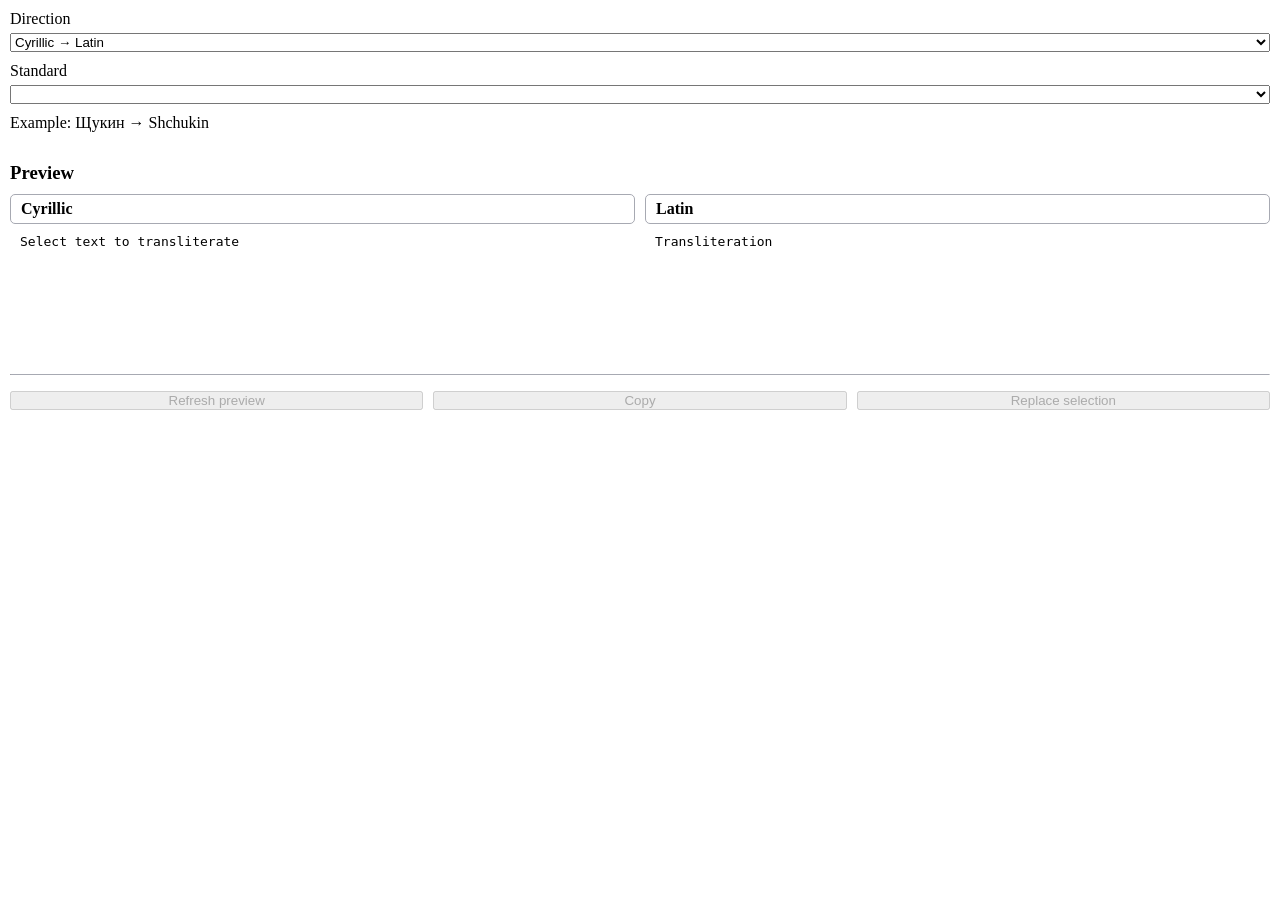
<file: sdkjs-plugins/content/transliterator/index.html>
<!--
 (c) Copyright Ascensio System SIA 2020

 Licensed under the Apache License, Version 2.0 (the "License");
 you may not use this file except in compliance with the License.
 You may obtain a copy of the License at

     http://www.apache.org/licenses/LICENSE-2.0

 Unless required by applicable law or agreed to in writing, software
 distributed under the License is distributed on an "AS IS" BASIS,
 WITHOUT WARRANTIES OR CONDITIONS OF ANY KIND, either express or implied.
 See the License for the specific language governing permissions and
 limitations under the License.
 -->

<!doctype html>
<html>
    <head>
        <meta charset="UTF-8" />
        <title class="i18n">Transliterator</title>
        <script
            type="text/javascript"
            src="https://onlyoffice.github.io/sdkjs-plugins/v1/plugins.js"
        ></script>
        <script
            type="text/javascript"
            src="https://onlyoffice.github.io/sdkjs-plugins/v1/plugins-ui.js"
        ></script>
        <link
            rel="stylesheet"
            href="https://onlyoffice.github.io/sdkjs-plugins/v1/plugins.css"
        />
        <link rel="stylesheet" href="resources/css/plugin_style.css" />
        <script type="text/javascript" src="scripts/translit.js"></script>
        <script type="text/javascript" src="scripts/plugin.js"></script>
    </head>
    <body>
        <div class="select-container">
            <label for="direction" class="i18n">
                Direction
            </label>
            <select id="direction">
                <option
                    value="cyrillic-to-latin"
                    class="i18n"
                >
                    Cyrillic → Latin
                </option>
                <option
                    value="latin-to-cyrillic"
                    class="i18n"
                >
                    Latin → Cyrillic
                </option>
                <option
                    value="greek-to-latin"
                    class="i18n"
                >
                    Greek → Latin
                </option>
            </select>
        </div>

        <div class="select-container">
            <label for="standard" class="i18n">
                Standard
            </label>
            <select id="standard"></select>
        </div>

        <p id="example">Example: Щукин → Shchukin</p>

        <div class="preview-container">
            <h3 class="i18n">Preview</h3>
            <div class="preview-wrapper">
                <div>
                    <h4 id="selected-label">Cyrillic</h4>
                    <pre id="selected-preview">Select text to transliterate</pre>
                </div>
                <div>
                    <h4 id="transliterated-label">Latin</h4>
                    <pre id="transliterated-preview">Transliteration</pre>
                </div>
            </div>
            <hr />
        </div>

        <div class="btn-container">
            <button
                class="btn-text-default btn-addition"
                id="refresh-button"
                type="button"
                disabled
            >
                <span class="i18n">
                    Refresh preview
                </span>
            </button>

            <button
                class="btn-text-default btn-addition"
                id="copy-button"
                type="button"
                disabled
            >
                <span class="i18n">Copy</span>
            </button>

            <button
                class="btn-text-default btn-addition"
                id="replace-button"
                type="button"
                disabled
            >
                <span class="i18n">
                    Replace selection
                </span>
            </button>
        </div>
        <p id="replace-status"></p>
    </body>
</html>
</file>
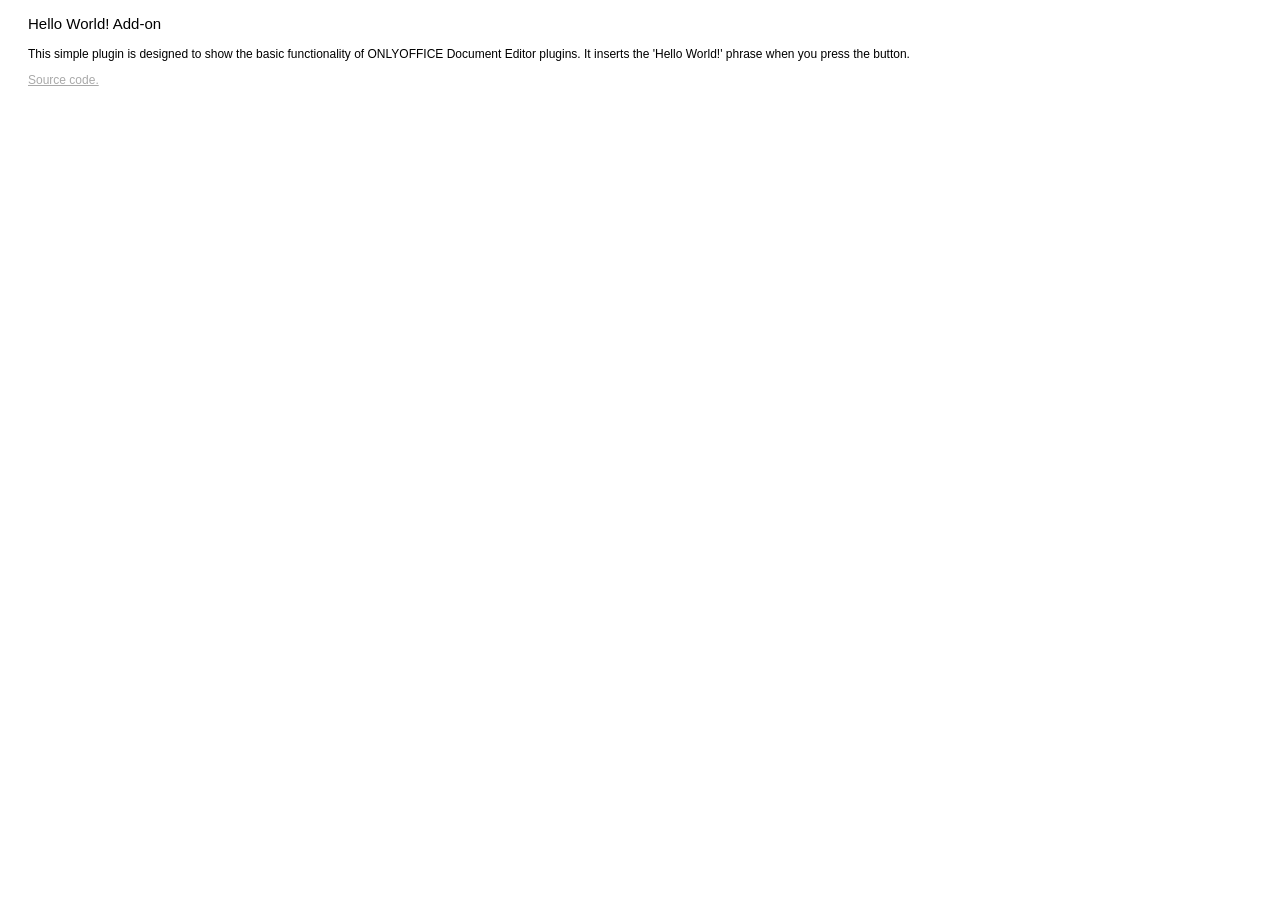
<file: sdkjs-plugins/content/transliterator/index_about.html>
<!--
 (c) Copyright Ascensio System SIA 2020

 Licensed under the Apache License, Version 2.0 (the "License");
 you may not use this file except in compliance with the License.
 You may obtain a copy of the License at

     http://www.apache.org/licenses/LICENSE-2.0

 Unless required by applicable law or agreed to in writing, software
 distributed under the License is distributed on an "AS IS" BASIS,
 WITHOUT WARRANTIES OR CONDITIONS OF ANY KIND, either express or implied.
 See the License for the specific language governing permissions and
 limitations under the License.
 -->
<!DOCTYPE html>
<html lang="en">
<head>
    <meta charset="UTF-8">
    <title>About</title>
    <style>
        p, a{
            font-size: 12px;
            font-family: "Helvetica Neue", Helvetica, Arial, sans-serif;
        }


        a:link {
            color: darkgrey;
        }

        /* visited link */
        a:visited {
            color: darkgrey;
        }

        /* mouse over link */
        a:hover {
            color: #8d8d8d;
        }

        /* selected link */
        a:active {
            color: darkgrey;
        }
    </style>
        <script type="text/javascript" src="https://onlyoffice.github.io/sdkjs-plugins/v1/plugins.js"></script>
        <script type="text/javascript" src="https://onlyoffice.github.io/sdkjs-plugins/v1/plugins-ui.js"></script>
        <link rel="stylesheet" href="https://onlyoffice.github.io/sdkjs-plugins/v1/plugins.css">
    <script type="text/javascript">
        window.Asc.plugin.init = function()
        {
            this.resizeWindow(392, 147, 392, 147, 392, 147);
            // none
        };

        window.Asc.plugin.button = function(id)
        {
            this.executeCommand("close", "");
        };

    </script>
</head>
<body style="padding-left: 20px; padding-right: 20px">
<p style="font-size: 15px">Hello World! Add-on</p>
<p style="font-size: 12px">This simple plugin is designed to show the basic functionality of ONLYOFFICE Document Editor plugins. It inserts the 'Hello World!' phrase when you press the button.</p>
<p style="font-size: 12px"><a href="https://github.com/ONLYOFFICE/sdkjs-plugins/tree/master/helloworld" target="_blank">Source code.</a></p>
</body>
</html>
</file>
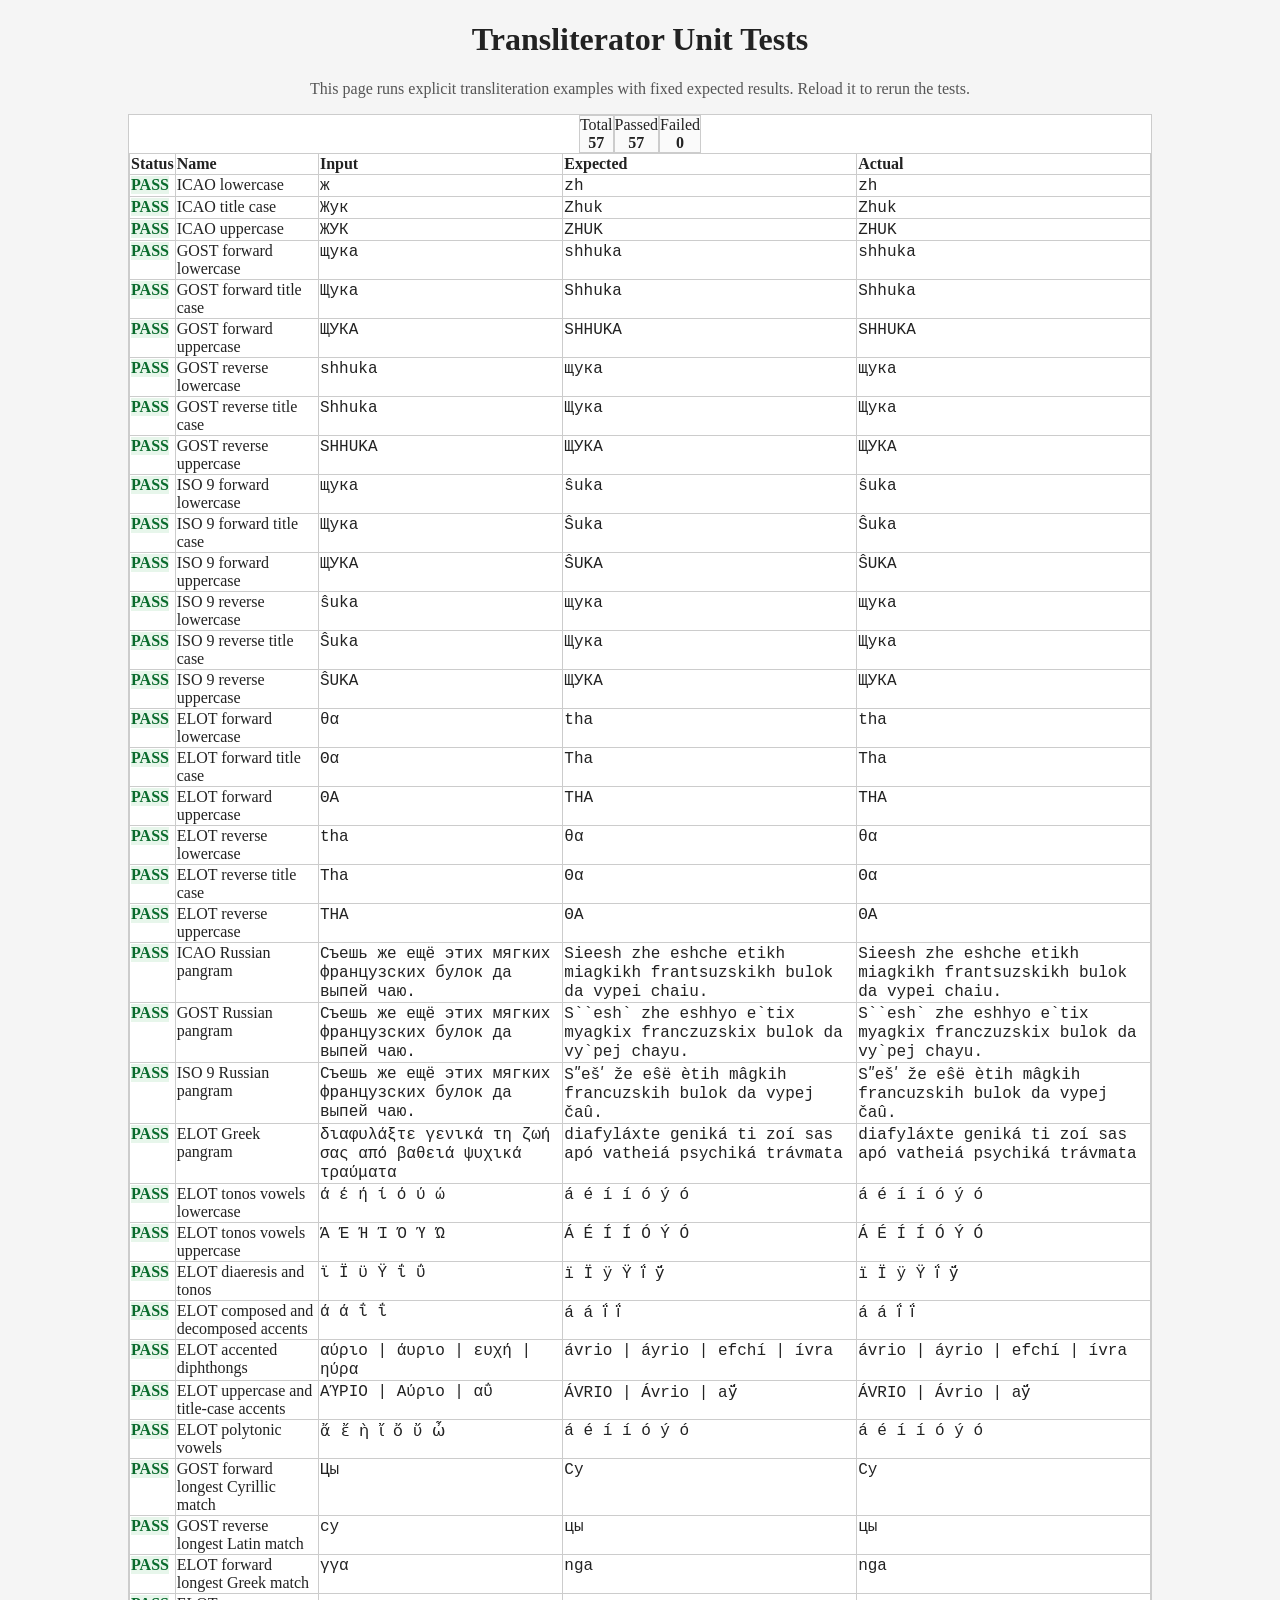
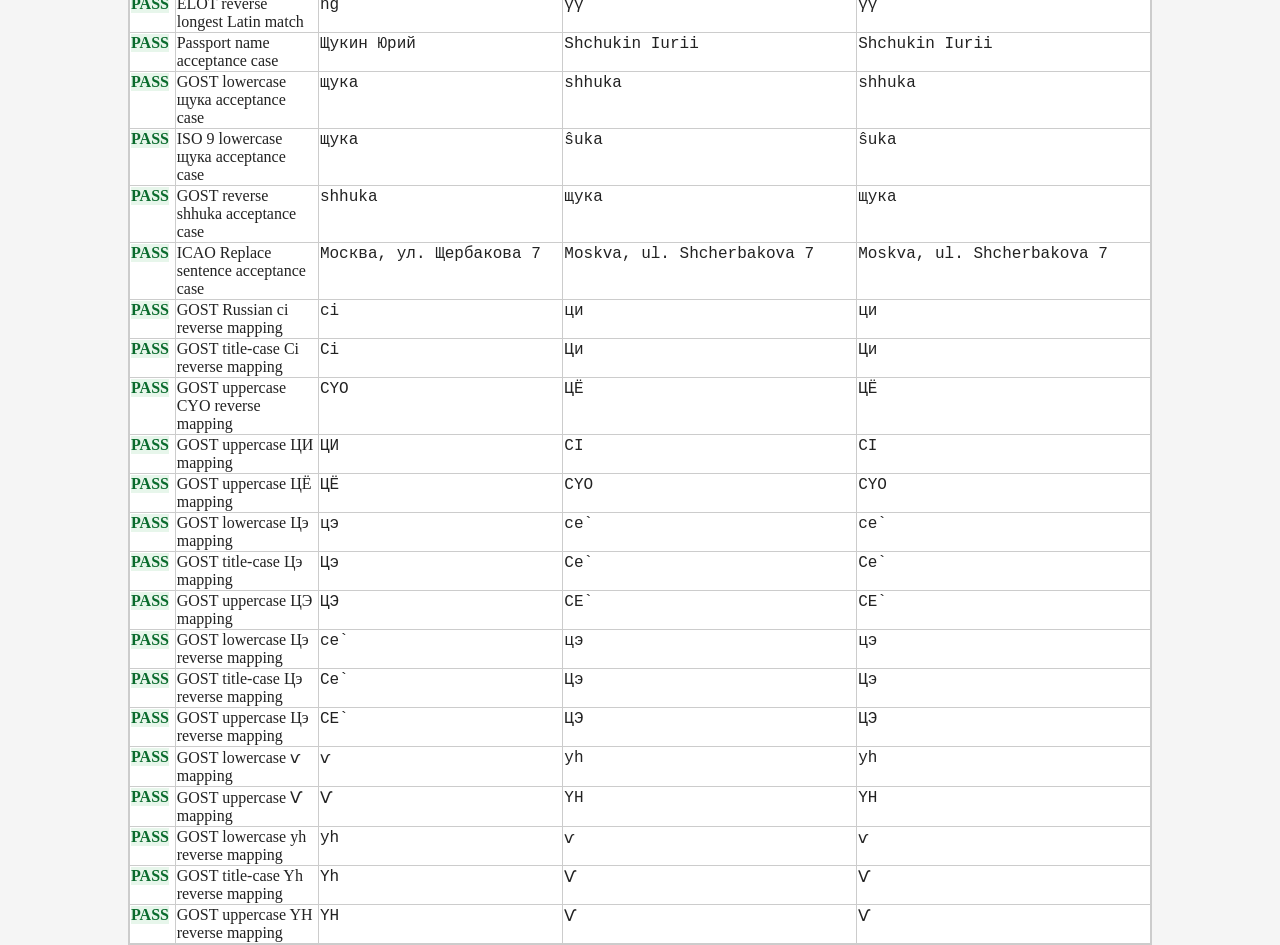
<file: sdkjs-plugins/content/transliterator/tests.html>
<!DOCTYPE html>
<html lang="en">
<head>
    <meta charset="UTF-8">
    <title>Transliterator Tests</title>
    <script type="text/javascript" src="scripts/translit.js"></script>
    <style>
        body {
            margin: 0;
            background: #f5f5f5;
            color: #222;
            font: Arial, sans-serif;
        }

        main {
            width: 80%;
            margin: auto;
        }

        h1 {
            text-align: center;
        }

        p {
            color: #555;
            text-align: center;
        }

        .panel {
            background: #fff;
            border: 1px solid #ccc;
        }

        .summary {
            display: flex;
            justify-content: center;
            flex-wrap: wrap;
        }

        .summary-item {
            border: 1px solid #ccc;
            background: #fafafa;
            text-align: center;
        }

        .summary-item strong {
            display: block;
        }

        table {
            width: 100%;
            border-collapse: collapse;
        }

        th,
        td {
            border: 1px solid #ccc;
            text-align: left;
            vertical-align: top;
        }

        .status {
            display: inline-block;
            font-weight: 700;
            text-align: center;
        }

        .status-pass {
            color: #0a6b2d;
            background: #e7f6eb;
        }

        .status-fail {
            color: #a12622;
            background: #fdecea;
        }

        code {
            font-family: Consolas, "Courier New", monospace;
        }
    </style>
</head>
<body>
    <main>
        <h1>Transliterator Unit Tests</h1>
        <p>This page runs explicit transliteration examples with fixed expected results. Reload it to rerun the tests.</p>

        <section class="panel">
            <div class="summary" id="summary"></div>
            <table>
                <thead>
                    <tr>
                        <th>Status</th>
                        <th>Name</th>
                        <th>Input</th>
                        <th>Expected</th>
                        <th>Actual</th>
                    </tr>
                </thead>
                <tbody id="results"></tbody>
            </table>
        </section>
    </main>

    <script type="text/javascript">
    (function() {
        "use strict";

        var TEST_CASES = [
            { name: "ICAO lowercase", table: "icao", direction: "forward", input: "ж", expected: "zh" },
            { name: "ICAO title case", table: "icao", direction: "forward", input: "Жук", expected: "Zhuk" },
            { name: "ICAO uppercase", table: "icao", direction: "forward", input: "ЖУК", expected: "ZHUK" },
            { name: "GOST forward lowercase", table: "gost779b", direction: "forward", input: "щука", expected: "shhuka" },
            { name: "GOST forward title case", table: "gost779b", direction: "forward", input: "Щука", expected: "Shhuka" },
            { name: "GOST forward uppercase", table: "gost779b", direction: "forward", input: "ЩУКА", expected: "SHHUKA" },
            { name: "GOST reverse lowercase", table: "gost779b", direction: "reverse", input: "shhuka", expected: "щука" },
            { name: "GOST reverse title case", table: "gost779b", direction: "reverse", input: "Shhuka", expected: "Щука" },
            { name: "GOST reverse uppercase", table: "gost779b", direction: "reverse", input: "SHHUKA", expected: "ЩУКА" },
            { name: "ISO 9 forward lowercase", table: "iso9", direction: "forward", input: "щука", expected: "ŝuka" },
            { name: "ISO 9 forward title case", table: "iso9", direction: "forward", input: "Щука", expected: "Ŝuka" },
            { name: "ISO 9 forward uppercase", table: "iso9", direction: "forward", input: "ЩУКА", expected: "ŜUKA" },
            { name: "ISO 9 reverse lowercase", table: "iso9", direction: "reverse", input: "ŝuka", expected: "щука" },
            { name: "ISO 9 reverse title case", table: "iso9", direction: "reverse", input: "Ŝuka", expected: "Щука" },
            { name: "ISO 9 reverse uppercase", table: "iso9", direction: "reverse", input: "ŜUKA", expected: "ЩУКА" },
            { name: "ELOT forward lowercase", table: "elot743", direction: "forward", input: "θα", expected: "tha" },
            { name: "ELOT forward title case", table: "elot743", direction: "forward", input: "Θα", expected: "Tha" },
            { name: "ELOT forward uppercase", table: "elot743", direction: "forward", input: "ΘΑ", expected: "THA" },
            { name: "ELOT reverse lowercase", table: "elot743", direction: "reverse", input: "tha", expected: "θα" },
            { name: "ELOT reverse title case", table: "elot743", direction: "reverse", input: "Tha", expected: "Θα" },
            { name: "ELOT reverse uppercase", table: "elot743", direction: "reverse", input: "THA", expected: "ΘΑ" },

            { name: "ICAO Russian pangram", table: "icao", direction: "forward", input: "Съешь же ещё этих мягких французских булок да выпей чаю.", expected: "Sieesh zhe eshche etikh miagkikh frantsuzskikh bulok da vypei chaiu." },
            { name: "GOST Russian pangram", table: "gost779b", direction: "forward", input: "Съешь же ещё этих мягких французских булок да выпей чаю.", expected: "S``esh` zhe eshhyo e`tix myagkix franczuzskix bulok da vy`pej chayu." },
            { name: "ISO 9 Russian pangram", table: "iso9", direction: "forward", input: "Съешь же ещё этих мягких французских булок да выпей чаю.", expected: "Sʺešʹ že eŝë ètih mâgkih francuzskih bulok da vypej čaû." },
            { name: "ELOT Greek pangram", table: "elot743", direction: "forward", input: "διαφυλάξτε γενικά τη ζωή σας από βαθειά ψυχικά τραύματα", expected: "diafyláxte geniká ti zoí sas apó vatheiá psychiká trávmata" },

            { name: "ELOT tonos vowels lowercase", table: "elot743", direction: "forward", input: "ά έ ή ί ό ύ ώ", expected: "á é í í ó ý ó" },
            { name: "ELOT tonos vowels uppercase", table: "elot743", direction: "forward", input: "Ά Έ Ή Ί Ό Ύ Ώ", expected: "Á É Í Í Ó Ý Ó" },
            { name: "ELOT diaeresis and tonos", table: "elot743", direction: "forward", input: "ϊ Ϊ ϋ Ϋ ΐ ΰ", expected: "ï Ï ÿ Ÿ ḯ ÿ\u0301" },
            { name: "ELOT composed and decomposed accents", table: "elot743", direction: "forward", input: "ά α\u0301 ΐ ι\u0308\u0301", expected: "á á ḯ ḯ" },
            { name: "ELOT accented diphthongs", table: "elot743", direction: "forward", input: "αύριο | άυριο | ευχή | ηύρα", expected: "ávrio | áyrio | efchí | ívra" },
            { name: "ELOT uppercase and title-case accents", table: "elot743", direction: "forward", input: "ΑΎΡΙΟ | Αύριο | αΰ", expected: "ÁVRIO | Ávrio | aÿ\u0301" },
            { name: "ELOT polytonic vowels", table: "elot743", direction: "forward", input: "ἄ ἔ ὴ ἴ ὄ ὔ ὦ", expected: "á é í í ó ý ó" },

            { name: "GOST forward longest Cyrillic match", table: "gost779b", direction: "forward", input: "Цы", expected: "Cy" },
            { name: "GOST reverse longest Latin match", table: "gost779b", direction: "reverse", input: "cy", expected: "цы" },
            { name: "ELOT forward longest Greek match", table: "elot743", direction: "forward", input: "γγα", expected: "nga" },
            { name: "ELOT reverse longest Latin match", table: "elot743", direction: "reverse", input: "ng", expected: "γγ" },

            { name: "Passport name acceptance case", table: "icao", direction: "forward", input: "Щукин Юрий", expected: "Shchukin Iurii" },
            { name: "GOST lowercase щука acceptance case", table: "gost779b", direction: "forward", input: "щука", expected: "shhuka" },
            { name: "ISO 9 lowercase щука acceptance case", table: "iso9", direction: "forward", input: "щука", expected: "ŝuka" },
            { name: "GOST reverse shhuka acceptance case", table: "gost779b", direction: "reverse", input: "shhuka", expected: "щука" },
            { name: "ICAO Replace sentence acceptance case", table: "icao", direction: "forward", input: "Москва, ул. Щербакова 7", expected: "Moskva, ul. Shcherbakova 7" },
            { name: "GOST Russian ci reverse mapping", table: "gost779b", direction: "reverse", input: "ci", expected: "ци" },
            { name: "GOST title-case Ci reverse mapping", table: "gost779b", direction: "reverse", input: "Ci", expected: "Ци" },
            { name: "GOST uppercase CYO reverse mapping", table: "gost779b", direction: "reverse", input: "CYO", expected: "ЦЁ" },
            { name: "GOST uppercase ЦИ mapping", table: "gost779b", direction: "forward", input: "ЦИ", expected: "CI" },
            { name: "GOST uppercase ЦЁ mapping", table: "gost779b", direction: "forward", input: "ЦЁ", expected: "CYO" },
            { name: "GOST lowercase Цэ mapping", table: "gost779b", direction: "forward", input: "цэ", expected: "ce`" },
            { name: "GOST title-case Цэ mapping", table: "gost779b", direction: "forward", input: "Цэ", expected: "Ce`" },
            { name: "GOST uppercase ЦЭ mapping", table: "gost779b", direction: "forward", input: "ЦЭ", expected: "CE`" },
            { name: "GOST lowercase Цэ reverse mapping", table: "gost779b", direction: "reverse", input: "ce`", expected: "цэ" },
            { name: "GOST title-case Цэ reverse mapping", table: "gost779b", direction: "reverse", input: "Ce`", expected: "Цэ" },
            { name: "GOST uppercase Цэ reverse mapping", table: "gost779b", direction: "reverse", input: "CE`", expected: "ЦЭ" },
            { name: "GOST lowercase ѵ mapping", table: "gost779b", direction: "forward", input: "ѵ", expected: "yh" },
            { name: "GOST uppercase Ѵ mapping", table: "gost779b", direction: "forward", input: "Ѵ", expected: "YH" },
            { name: "GOST lowercase yh reverse mapping", table: "gost779b", direction: "reverse", input: "yh", expected: "ѵ" },
            { name: "GOST title-case Yh reverse mapping", table: "gost779b", direction: "reverse", input: "Yh", expected: "Ѵ" },
            { name: "GOST uppercase YH reverse mapping", table: "gost779b", direction: "reverse", input: "YH", expected: "Ѵ" }
        ];

        function runTest(testCase) {
            var actual = window.Transliterator.transliterate(
                testCase.input,
                testCase.table,
                testCase.direction
            );

            return {
                name: testCase.name,
                input: testCase.input || "-",
                expected: testCase.expected,
                actual: actual,
                passed: actual === testCase.expected
            };
        }

        function renderSummary(results) {
            var summary = document.getElementById("summary");
            var passed = results.filter(function(result) {
                return result.passed;
            }).length;
            var failed = results.length - passed;

            summary.innerHTML = [
                ["Total", results.length],
                ["Passed", passed],
                ["Failed", failed]
            ].map(function(item) {
                return "<div class=\"summary-item\"><span>" + item[0] + "</span><strong>" + item[1] + "</strong></div>";
            }).join("");
        }

        function renderResults(results) {
            var tbody = document.getElementById("results");

            tbody.innerHTML = results.map(function(result) {
                var statusClass = result.passed ? "status-pass" : "status-fail";
                var statusText = result.passed ? "PASS" : "FAIL";

                return [
                    "<tr>",
                    "<td><span class=\"status ", statusClass, "\">", statusText, "</span></td>",
                    "<td>", result.name, "</td>",
                    "<td><code>", String(result.input), "</code></td>",
                    "<td><code>", String(result.expected), "</code></td>",
                    "<td><code>", String(result.actual), "</code></td>",
                    "</tr>"
                ].join("");
            }).join("");
        }

        window.Transliterator.load().then(function() {
            var testResults = TEST_CASES.map(runTest);
            renderSummary(testResults);
            renderResults(testResults);
        }).catch(function(error) {
            document.getElementById("summary").innerHTML = "<div class=\"summary-item\"><span>Error</span><strong>Load failed</strong></div>";
            document.getElementById("results").innerHTML = "<tr><td colspan=\"5\"><code>" + String(error) + "</code></td></tr>";
        });
    })();
    </script>
</body>
</html>
</file>
<file: sdkjs-plugins/content/transliterator/resources/css/plugin_style.css>
* {
    margin: 0;
    padding: 0;
    box-sizing: border-box;
}

body {
    padding: 10px;
}

.select-container {
    display: flex;
    flex-direction: column;
    gap: 5px;
    margin-bottom: 10px;
}

#example {
    margin-bottom: 30px;
}

.preview-container {
    display: flex;
    flex-direction: column;
}

.preview-container > h3 {
    margin-bottom: 10px;
}

.preview-wrapper {
    display: flex;
    flex-direction: row;
    gap: 10px;
    width: 100%;
    height: 164px;
}

.preview-wrapper div {
    display: flex;
    flex-direction: column;
    width: 50%;
}

.preview-wrapper > div > h4 {
    border: 1px solid #a7a9b2;
    border-radius: 5px;
    padding: 5px 10px;
    margin-bottom: 5px;
}

.preview-wrapper > div > pre {
    flex: 1;
    border-radius: 5px;
    padding: 5px 10px;

    white-space: pre-line;
    overflow-y: auto;
}

#preview-transliterated {
    background-color: #313133;
}

.preview-container > hr {
    border-top: 1px solid #a7a9b2;
    border-bottom: none;
    margin: 16px 0;
}

.btn-container {
    display: flex;
    flex-direction: row;
    justify-content: flex-end;
    gap: 10px;
    margin-bottom: 20px;
}

.btn-addition {
    padding-left: 5px;
    padding-right: 5px;
    flex: 1;
}

#replace-status {
    text-align: center;
}
</file>
